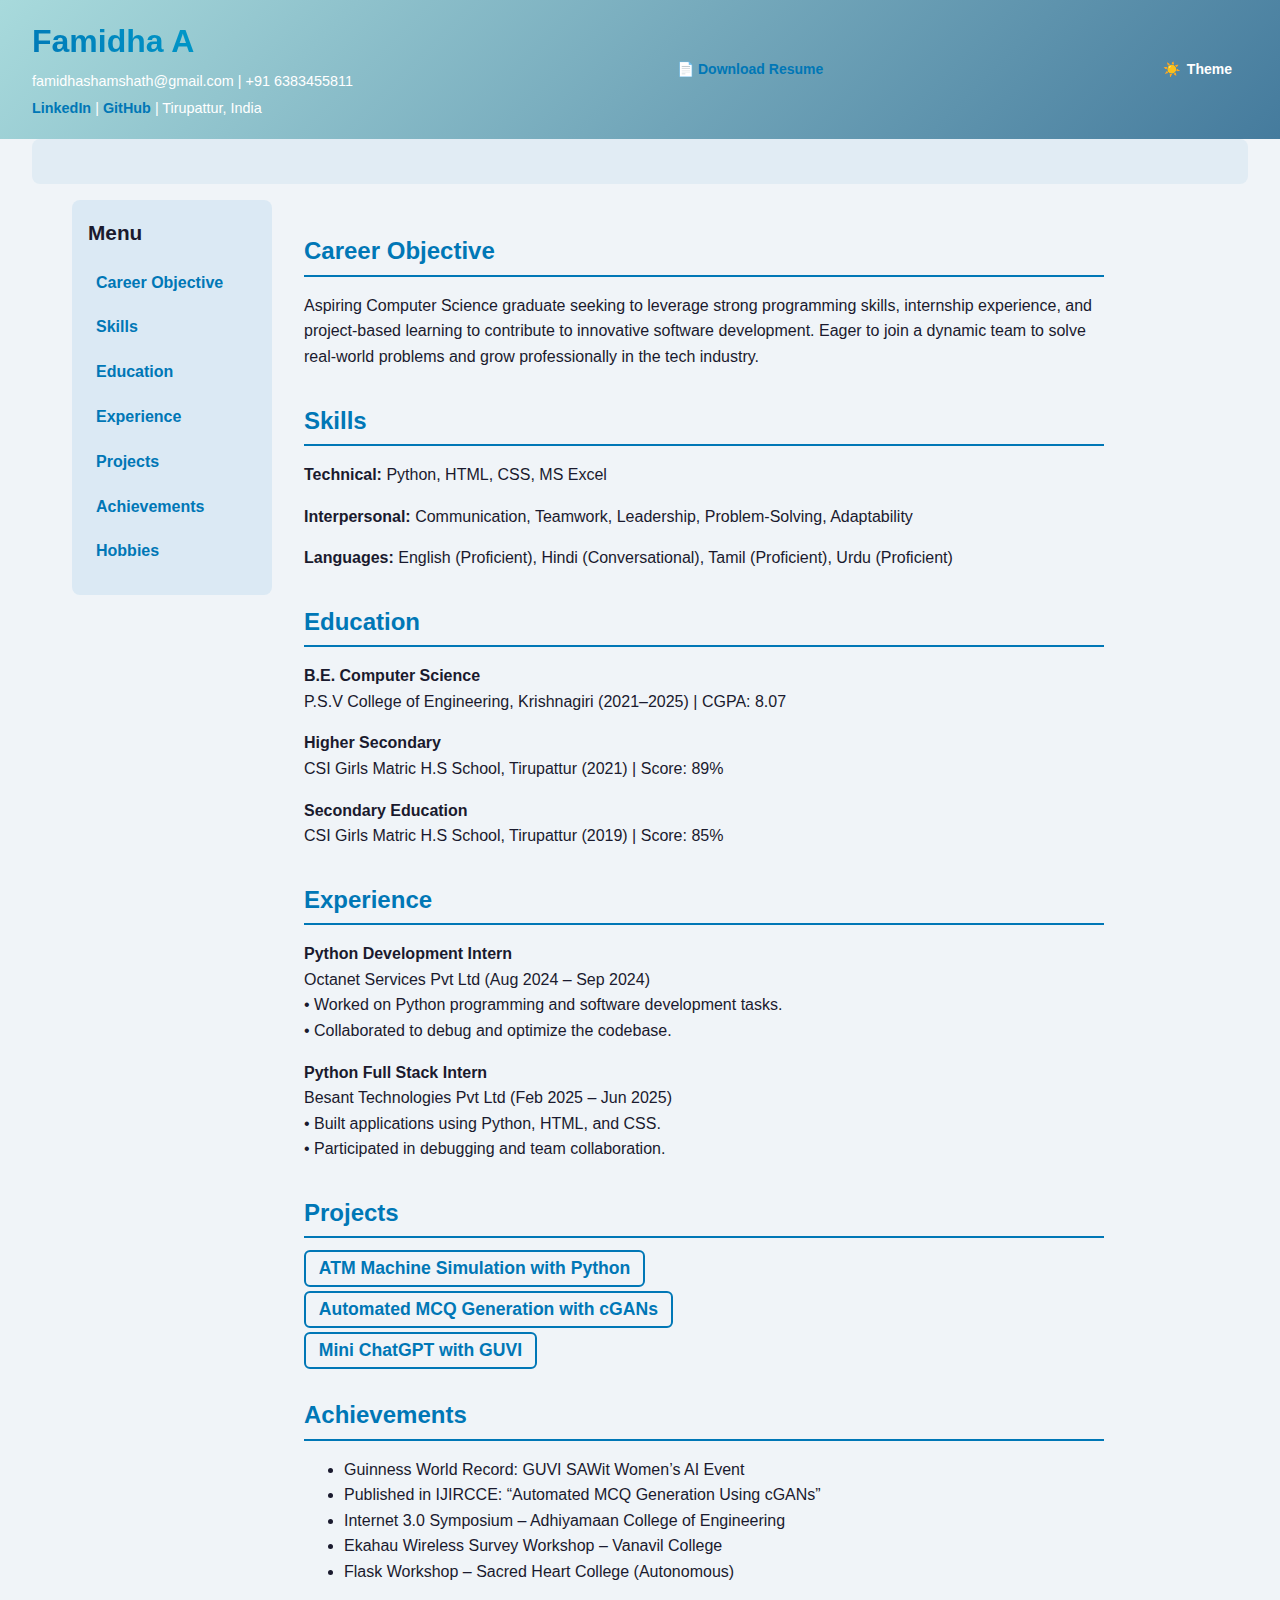
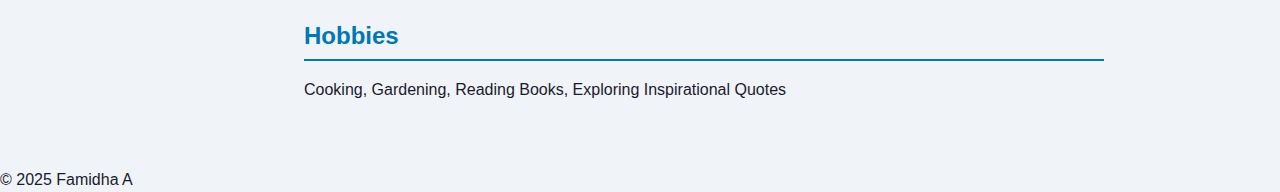
<file: index.html>
<!DOCTYPE html>
<html lang="en">
<head>
  <meta charset="UTF-8" />
  <meta name="viewport" content="width=device-width, initial-scale=1" />
  <title>Famidha A | Portfolio</title>
  <link rel="stylesheet" href="style.css" />
</head>
<body class="light-theme">

<header>
  <div class="top">
    <h1 class="title">Famidha A</h1>
    <p>famidhashamshath@gmail.com | +91 6383455811</p>
    <p>
      <a href="https://linkedin.com/in/famidha" target="_blank">LinkedIn</a> |
      <a href="https://github.com/famidha2004" target="_blank">GitHub</a> |
      Tirupattur, India
    </p>
  </div>
  <a href="Famidha_Resume.pdf" download class="resume-btn">
    📄 Download Resume
  </a>
  

  <button id="theme-toggle" aria-label="Toggle Theme" title="Toggle Theme">
    <span class="icon" id="theme-icon">☀️</span> Theme
  </button>
</header>

<!-- Sliding quotes -->
<div class="sliding-text">
  <span>
    "Believe you can and you're halfway there." — Theodore Roosevelt &nbsp;&nbsp;&nbsp;&nbsp;
    "Success is not final; failure is not fatal." — Winston Churchill &nbsp;&nbsp;&nbsp;&nbsp;
    "Don't watch the clock; do what it does. Keep going." — Sam Levenson &nbsp;&nbsp;&nbsp;&nbsp;
    "Your limitation—it's only your imagination." &nbsp;&nbsp;&nbsp;&nbsp;
  </span>
</div>

<div class="main">
  <aside class="sidebar">
    <h2>Menu</h2>
    <ul>
      <li><a href="#objective">Career Objective</a></li>
      <li><a href="#skills">Skills</a></li>
      <li><a href="#education">Education</a></li>
      <li><a href="#experience">Experience</a></li>
      <li><a href="#projects">Projects</a></li>
      <li><a href="#achievements">Achievements</a></li>
      <li><a href="#hobbies">Hobbies</a></li>
    </ul>
  </aside>

  <section class="content">
    <div id="objective">
      <h2>Career Objective</h2>
      <p>
        Aspiring Computer Science graduate seeking to leverage strong programming
        skills, internship experience, and project-based learning to contribute to
        innovative software development. Eager to join a dynamic team to solve
        real-world problems and grow professionally in the tech industry.
      </p>
    </div>

    <div id="skills">
      <h2>Skills</h2>
      <p><strong>Technical:</strong> Python, HTML, CSS, MS Excel</p>
      <p><strong>Interpersonal:</strong> Communication, Teamwork, Leadership, Problem-Solving, Adaptability</p>
      <p><strong>Languages:</strong> English (Proficient), Hindi (Conversational), Tamil (Proficient), Urdu (Proficient)</p>
    </div>

    <div id="education">
      <h2>Education</h2>
      <p><strong>B.E. Computer Science</strong><br />P.S.V College of Engineering, Krishnagiri (2021–2025) | CGPA: 8.07</p>
      <p><strong>Higher Secondary</strong><br />CSI Girls Matric H.S School, Tirupattur (2021) | Score: 89%</p>
      <p><strong>Secondary Education</strong><br />CSI Girls Matric H.S School, Tirupattur (2019) | Score: 85%</p>
    </div>

    <div id="experience">
      <h2>Experience</h2>
      <p>
        <strong>Python Development Intern</strong><br />
        Octanet Services Pvt Ltd (Aug 2024 – Sep 2024)<br />
        • Worked on Python programming and software development tasks.<br />
        • Collaborated to debug and optimize the codebase.
      </p>
      <p>
        <strong>Python Full Stack Intern</strong><br />
        Besant Technologies Pvt Ltd (Feb 2025 – Jun 2025)<br />
        • Built applications using Python, HTML, and CSS.<br />
        • Participated in debugging and team collaboration.
      </p>
    </div>

    <div id="projects">
      <h2>Projects</h2>
      <ul class="project-list">
        <li><a href="project1.html">ATM Machine Simulation with Python</a></li>
        <li><a href="project3.html">Automated MCQ Generation with cGANs</a></li>
        <li><a href="project2.html">Mini ChatGPT with GUVI</a></li>
      </ul>
    </div>

    <div id="achievements">
      <h2>Achievements</h2>
      <ul>
        <li>Guinness World Record: GUVI SAWit Women’s AI Event</li>
        <li>Published in IJIRCCE: “Automated MCQ Generation Using cGANs”</li>
        <li>Internet 3.0 Symposium – Adhiyamaan College of Engineering</li>
        <li>Ekahau Wireless Survey Workshop – Vanavil College</li>
        <li>Flask Workshop – Sacred Heart College (Autonomous)</li>
      </ul>
    </div>

    <div id="hobbies">
      <h2>Hobbies</h2>
      <p>Cooking, Gardening, Reading Books, Exploring Inspirational Quotes</p>
    </div>

    <button id="topBtn" title="Go to top">⬆️ Top</button>
  </section>
</div>

<footer>
  &copy; 2025 Famidha A
</footer>

<script src="script.js"></script>
</body>
</html>
</file>
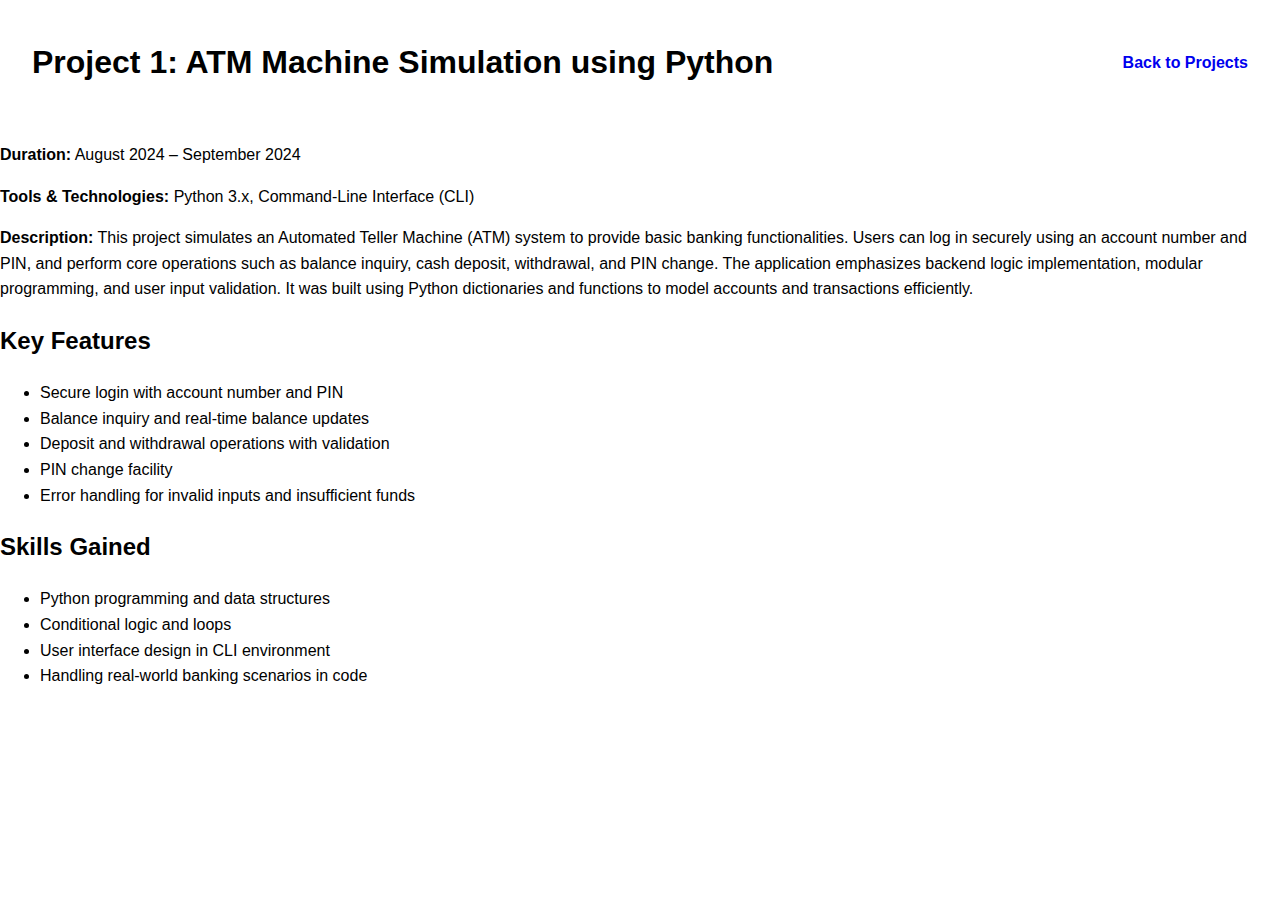
<file: project1.html>
<!DOCTYPE html>
<html lang="en">
<head>
  <meta charset="UTF-8" />
  <meta name="viewport" content="width=device-width, initial-scale=1" />
  <title>Project 1 - ATM Machine Simulation</title>
  <link rel="stylesheet" href="style.css" />
</head>
<body>

<header>
  <h1>Project 1: ATM Machine Simulation using Python</h1>
  <nav>
    <a href="index.html">Back to Projects</a>
  </nav>
</header>

<main>
  <p><strong>Duration:</strong> August 2024 – September 2024</p>
  <p><strong>Tools & Technologies:</strong> Python 3.x, Command-Line Interface (CLI)</p>
  <p><strong>Description:</strong> This project simulates an Automated Teller Machine (ATM) system to provide basic banking functionalities. Users can log in securely using an account number and PIN, and perform core operations such as balance inquiry, cash deposit, withdrawal, and PIN change. The application emphasizes backend logic implementation, modular programming, and user input validation. It was built using Python dictionaries and functions to model accounts and transactions efficiently.</p>

  <h2>Key Features</h2>
  <ul>
    <li>Secure login with account number and PIN</li>
    <li>Balance inquiry and real-time balance updates</li>
    <li>Deposit and withdrawal operations with validation</li>
    <li>PIN change facility</li>
    <li>Error handling for invalid inputs and insufficient funds</li>
  </ul>

  <h2>Skills Gained</h2>
  <ul>
    <li>Python programming and data structures</li>
    <li>Conditional logic and loops</li>
    <li>User interface design in CLI environment</li>
    <li>Handling real-world banking scenarios in code</li>
  </ul>

</main>

</body>
</html>
</file>
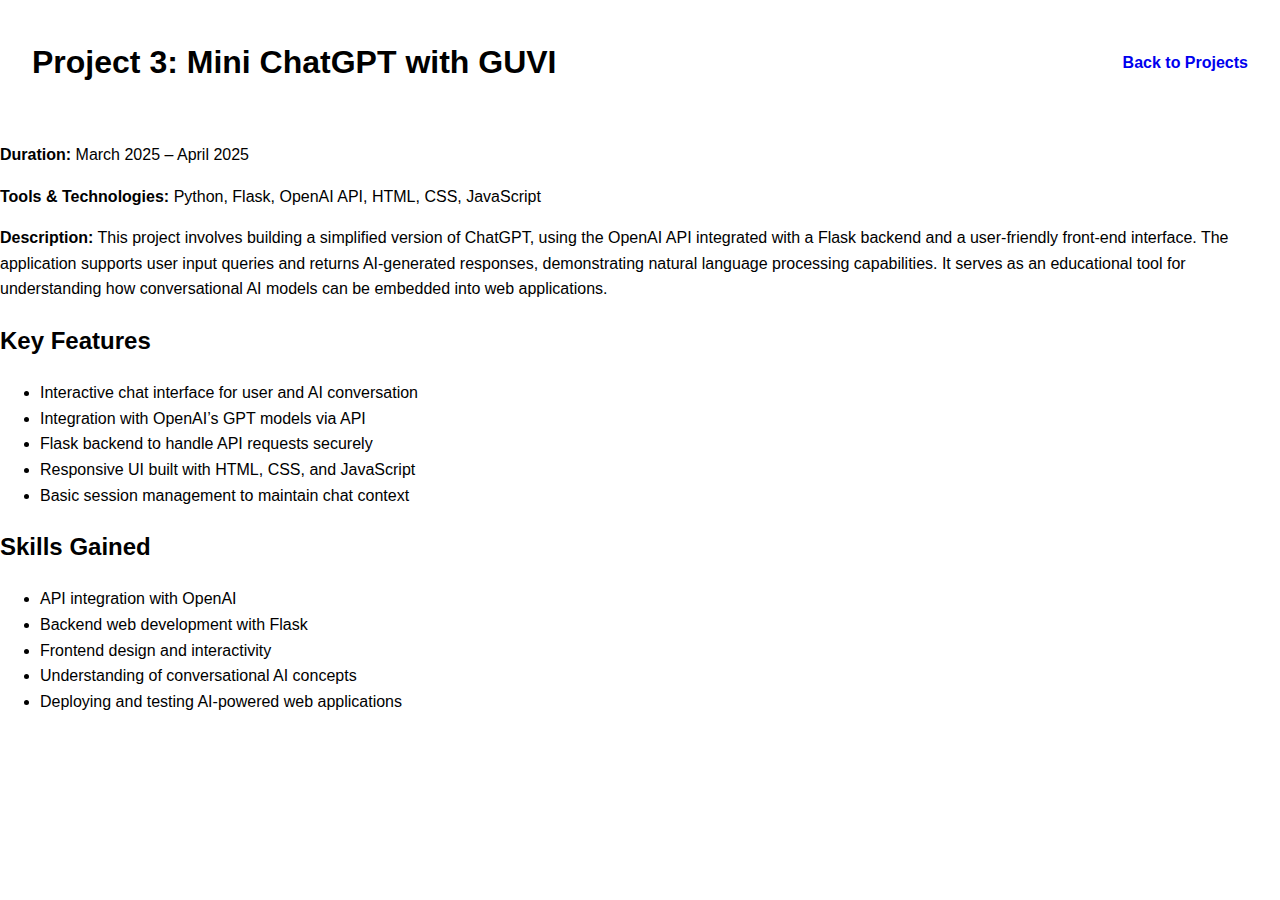
<file: project2.html>
<!DOCTYPE html>
<html lang="en">
<head>
  <meta charset="UTF-8" />
  <meta name="viewport" content="width=device-width, initial-scale=1" />
  <title>Project 3 - Mini ChatGPT with GUVI</title>
  <link rel="stylesheet" href="style.css" />
</head>
<body>

<header>
  <h1>Project 3: Mini ChatGPT with GUVI</h1>
  <nav>
    <a href="index.html">Back to Projects</a>
  </nav>
</header>

<main>
  <p><strong>Duration:</strong> March 2025 – April 2025</p>
  <p><strong>Tools & Technologies:</strong> Python, Flask, OpenAI API, HTML, CSS, JavaScript</p>
  <p><strong>Description:</strong> This project involves building a simplified version of ChatGPT, using the OpenAI API integrated with a Flask backend and a user-friendly front-end interface. The application supports user input queries and returns AI-generated responses, demonstrating natural language processing capabilities. It serves as an educational tool for understanding how conversational AI models can be embedded into web applications.</p>

  <h2>Key Features</h2>
  <ul>
    <li>Interactive chat interface for user and AI conversation</li>
    <li>Integration with OpenAI’s GPT models via API</li>
    <li>Flask backend to handle API requests securely</li>
    <li>Responsive UI built with HTML, CSS, and JavaScript</li>
    <li>Basic session management to maintain chat context</li>
  </ul>

  <h2>Skills Gained</h2>
  <ul>
    <li>API integration with OpenAI</li>
    <li>Backend web development with Flask</li>
    <li>Frontend design and interactivity</li>
    <li>Understanding of conversational AI concepts</li>
    <li>Deploying and testing AI-powered web applications</li>
  </ul>
</main>

</body>
</html>
</file>
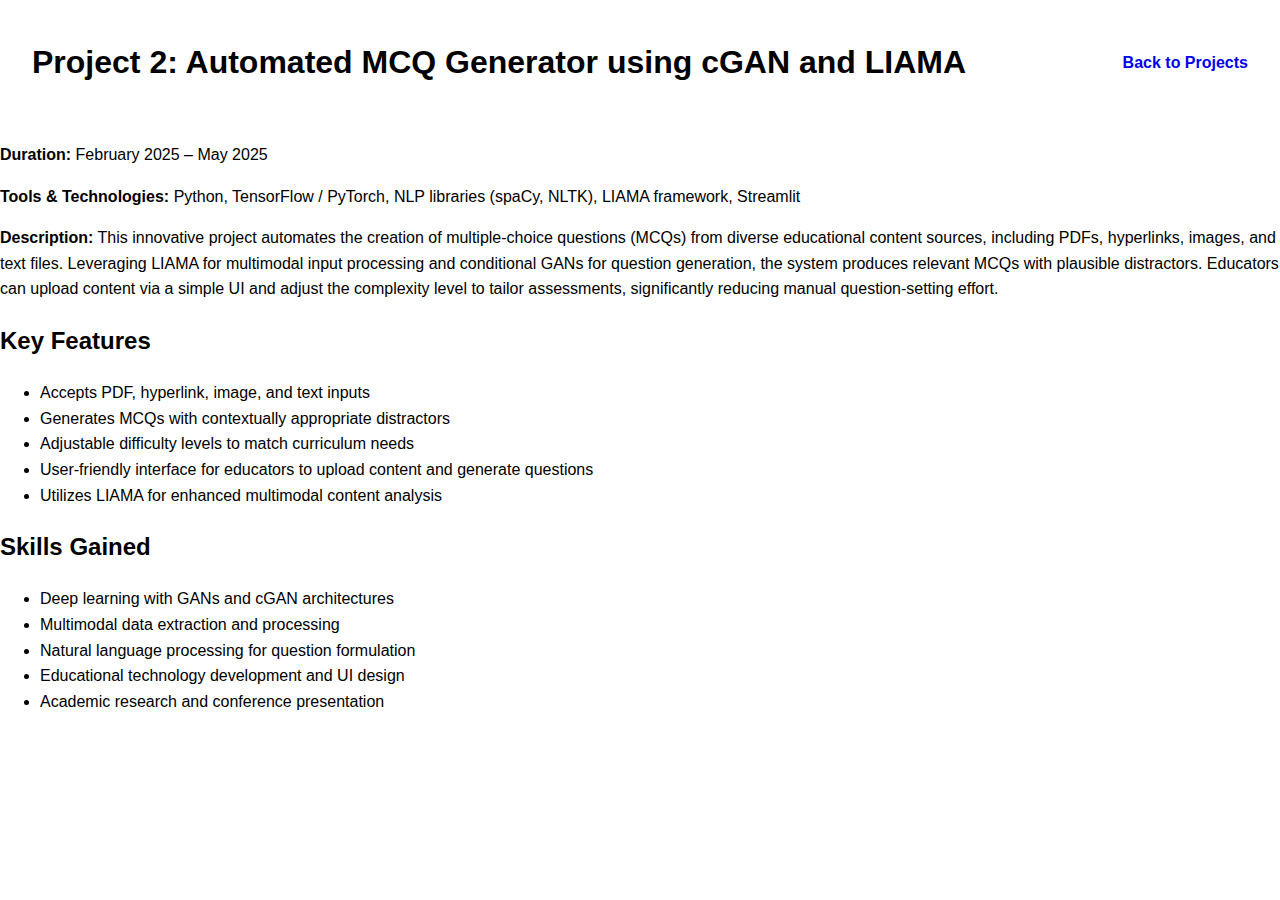
<file: project3.html>
<!DOCTYPE html>
<html lang="en">
<head>
  <meta charset="UTF-8" />
  <meta name="viewport" content="width=device-width, initial-scale=1" />
  <title>Project 2 - Automated MCQ Generator</title>
  <link rel="stylesheet" href="style.css" />
</head>
<body>

<header>
  <h1>Project 2: Automated MCQ Generator using cGAN and LIAMA</h1>
  <nav>
    <a href="index.html">Back to Projects</a>
  </nav>
</header>

<main>
  <p><strong>Duration:</strong> February 2025 – May 2025</p>
  <p><strong>Tools & Technologies:</strong> Python, TensorFlow / PyTorch, NLP libraries (spaCy, NLTK), LIAMA framework, Streamlit</p>
  <p><strong>Description:</strong> This innovative project automates the creation of multiple-choice questions (MCQs) from diverse educational content sources, including PDFs, hyperlinks, images, and text files. Leveraging LIAMA for multimodal input processing and conditional GANs for question generation, the system produces relevant MCQs with plausible distractors. Educators can upload content via a simple UI and adjust the complexity level to tailor assessments, significantly reducing manual question-setting effort.</p>

  <h2>Key Features</h2>
  <ul>
    <li>Accepts PDF, hyperlink, image, and text inputs</li>
    <li>Generates MCQs with contextually appropriate distractors</li>
    <li>Adjustable difficulty levels to match curriculum needs</li>
    <li>User-friendly interface for educators to upload content and generate questions</li>
    <li>Utilizes LIAMA for enhanced multimodal content analysis</li>
  </ul>

  <h2>Skills Gained</h2>
  <ul>
    <li>Deep learning with GANs and cGAN architectures</li>
    <li>Multimodal data extraction and processing</li>
    <li>Natural language processing for question formulation</li>
    <li>Educational technology development and UI design</li>
    <li>Academic research and conference presentation</li>
  </ul>

</main>

</body>
</html>
</file>
<file: style.css>
/* Reset and base */
* {
    box-sizing: border-box;
  }
  body {
    margin: 0;
    font-family: 'Segoe UI', Tahoma, Geneva, Verdana, sans-serif;
    transition: background-color 0.4s ease, color 0.4s ease;
    line-height: 1.6;
  }
  
  /* Light theme */
  body.light-theme {
    background-color: #f0f4f8;
    color: #1a1a2e;
  }
  
  body.light-theme a,
  body.light-theme .sidebar ul li a {
    color: #0077b6;
  }
  
  body.light-theme header {
    background: linear-gradient(135deg, #a8dadc, #457b9d);
    color: white;
  }
  
  /* Dark theme */
  body.dark-theme {
    background-color: #121212;
    color: #e0e0e0;
  }
  
  body.dark-theme a,
  body.dark-theme .sidebar ul li a {
    color: #4fc3f7;
  }
  
  body.dark-theme header {
    background: linear-gradient(135deg, #1e3c72, #2a5298);
    color: #bbdefb;
  }
  
  /* Header */
  header {
    padding: 1rem 2rem;
    display: flex;
    flex-wrap: wrap;
    justify-content: space-between;
    align-items: center;
  }
  
  .title {
    margin: 0;
    font-size: 2rem;
    background: linear-gradient(45deg, #0077b6, #00b4d8);
    -webkit-background-clip: text;
    -webkit-text-fill-color: transparent;
  }
  
  .top p {
    margin: 0.2rem 0;
    font-size: 0.9rem;
  }
  
  header a {
    text-decoration: none;
    font-weight: 600;
  }
  
  /* Theme toggle button */
  #theme-toggle {
    background: none;
    border: 2px solid currentColor;
    padding: 0.3rem 0.8rem;
    font-size: 1rem;
    cursor: pointer;
    border-radius: 6px;
    display: flex;
    align-items: center;
    gap: 0.4rem;
    color: inherit;
    transition: background-color 0.3s ease;
  }
  #theme-toggle:hover {
    background-color: rgba(255 255 255 / 0.1);
  }
  
  /* Sliding text container */
  .sliding-text {
    overflow: hidden;
    white-space: nowrap;
    box-sizing: border-box;
    background-color: #e1ecf4;
    color: #1a1a2e;
    font-weight: 600;
    padding: 10px 0;
    border-radius: 8px;
    user-select: none;
    margin: 0 2rem 1rem 2rem;
    position: relative;
  }
  
  /* Sliding text for light theme */
  body.dark-theme .sliding-text {
    background-color: #263238;
    color: #80deea;
  }
  
  /* Sliding text animation */
  .sliding-text span {
    display: inline-block;
    padding-left: 100%;
    animation: slide-left 25s linear infinite;
  }
  
  /* The keyframe for continuous smooth scroll */
  @keyframes slide-left {
    0% {
      transform: translateX(0%);
    }
    100% {
      transform: translateX(-100%);
    }
  }
  
  /* Main layout */
  .main {
    display: flex;
    padding: 0 2rem 3rem 2rem;
    gap: 2rem;
    max-width: 1200px;
    margin: 0 auto;
  }
  
  /* Sidebar */
  .sidebar {
    width: 200px;
    flex-shrink: 0;
    background-color: #dbe9f4;
    padding: 1rem;
    border-radius: 8px;
    height: fit-content;
    position: sticky;
    top: 1rem;
    transition: background-color 0.3s ease;
  }
  
  body.dark-theme .sidebar {
    background-color: #263238;
  }
  
  .sidebar h2 {
    margin-top: 0;
    margin-bottom: 1rem;
    font-size: 1.3rem;
    color: inherit;
  }
  
  .sidebar ul {
    list-style: none;
    padding-left: 0;
    margin: 0;
  }
  
  .sidebar ul li {
    margin-bottom: 0.7rem;
  }
  
  .sidebar ul li a {
    text-decoration: none;
    color: inherit;
    font-weight: 600;
    border-radius: 4px;
    padding: 4px 8px;
    display: block;
    transition: background-color 0.3s ease;
  }
  
  .sidebar ul li a:hover {
    background-color: rgba(0, 119, 182, 0.2);
  }
  
  /* Content */
  .content {
    flex-grow: 1;
    max-width: 800px;
  }
  
  .content h2 {
    border-bottom: 2px solid #0077b6;
    padding-bottom: 4px;
    margin-top: 2rem;
    margin-bottom: 1rem;
    color: #0077b6;
  }
  
  body.dark-theme .content h2 {
    border-color: #4fc3f7;
    color: #4fc3f7;
  }
  
  .content p {
    margin-top: 0;
  }
  
  /* Project list styling */
  .project-list {
    list-style: none;
    padding-left: 0;
    display: flex;
    flex-direction: column;
    gap: 0.8rem;
  }
  
  .project-list li a {
    text-decoration: none;
    font-weight: 700;
    font-size: 1.1rem;
    color: #0077b6;
    border: 2px solid #0077b6;
    padding: 0.4rem 0.8rem;
    border-radius: 6px;
    transition: background-color 0.3s ease, color 0.3s ease;
  }
  
  .project-list li a:hover {
    background-color: #0077b6;
    color: white;
  }
  
  body.dark-theme .project-list li a {
    color: #4fc3f7;
    border-color: #4fc3f7;
  }
  
  body.dark-theme .project-list li a:hover {
    background-color: #4fc3f7;
    color: #121212;
  }
  
  /* Scroll to top button */
  #topBtn {
    position: fixed;
    bottom: 25px;
    right: 25px;
    z-index: 100;
    background-color: #0077b6;
    color: white;
    border: none;
    padding: 10px 14px;
    border-radius: 50%;
    font-size: 18px;
    cursor: pointer;
    box-shadow: 0 0 8px rgba(0, 119, 182, 0.7);
    opacity: 0;
    pointer-events: none;
    transition: opacity 0.3s ease;
  }
  
  #topBtn.show {
    opacity: 1;
    pointer-events: auto;
  }
  
  body.dark-theme #topBtn {
    background-color: #4fc3f7;
    box-shadow: 0 0 8px rgba(79, 195, 247, 0.7);
  }
  .header-buttons {
    margin-top: 12px;
    display: flex;
    gap: 12px;
    flex-wrap: wrap;
    align-items: center;
  }
  
  .resume-btn, #theme-toggle {
    padding: 10px 16px;
    font-size: 14px;
    font-weight: bold;
    text-decoration: none;
    border-radius: 8px;
    border: none;
    cursor: pointer;
    transition: background 0.3s ease, color 0.3s ease;
  }
  
  .resume-btn {
    background-color: var(--accent);
    color: var(--text);
  }
  
  .resume-btn:hover {
    background-color: var(--primary);
    color: var(--bg);
  }
  
  #theme-toggle {
    background-color: var(--bg);
    color: var(--text);
    border: 1px solid var(--text);
  }
  
  #theme-toggle:hover {
    background-color: var(--text);
    color: var(--bg);
  }
</file>
